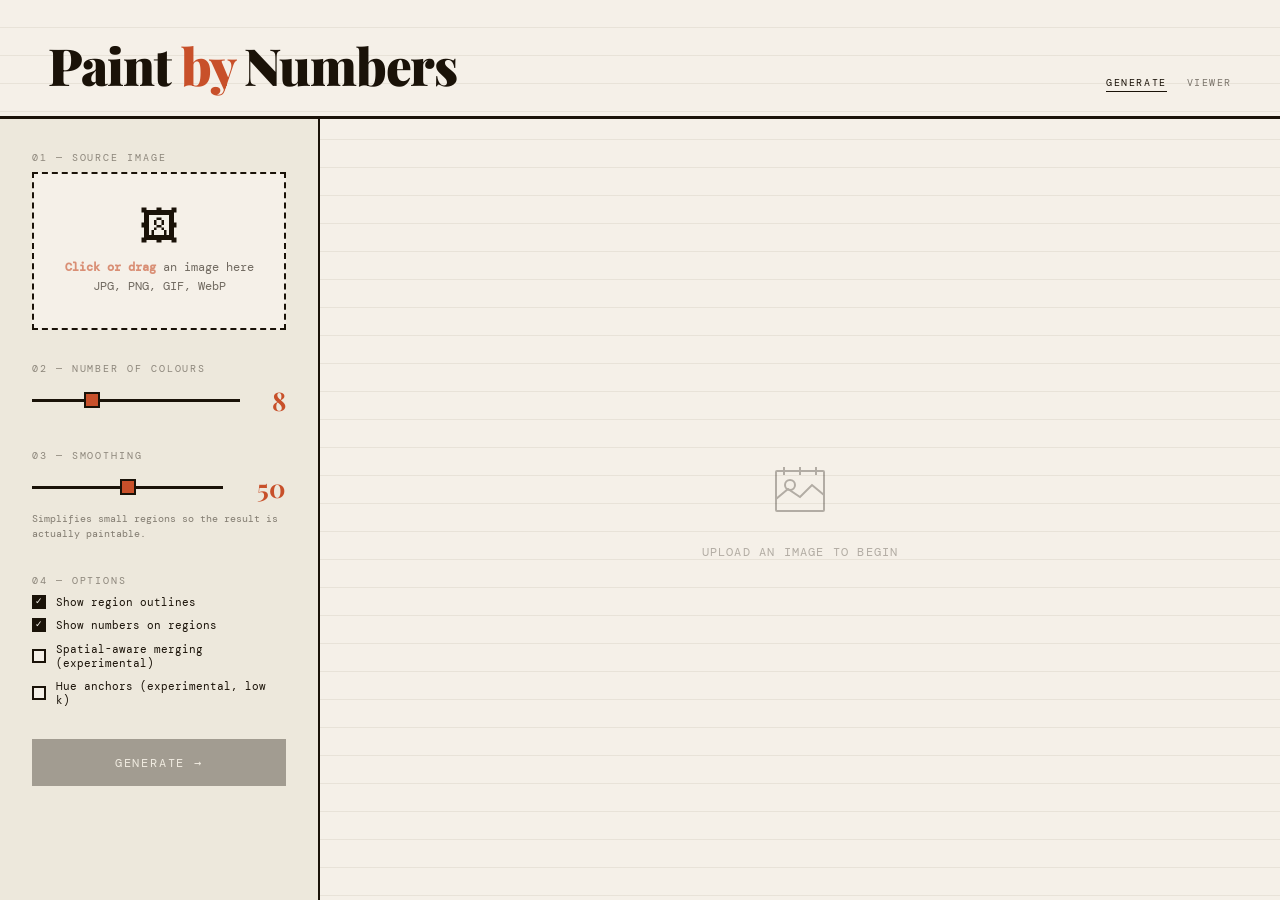
<file: index.html>
<!DOCTYPE html>
<html lang="en">
<head>
<meta charset="UTF-8">
<meta name="viewport" content="width=device-width, initial-scale=1.0">
<title>Paint by Numbers</title>
<link rel="stylesheet" href="style.css">
</head>
<body>

<header>
  <h1>Paint <em>by</em> Numbers</h1>
  <nav class="nav-links">
    <a href="index.html" class="active">Generate</a>
    <a href="viewer.html">Viewer</a>
  </nav>
</header>

<div class="layout">

  <!-- Left panel -->
  <aside class="panel">

    <div>
      <div class="section-label">01 — Source image</div>
      <div class="upload-zone" id="uploadZone">
        <input type="file" id="fileInput" accept="image/*">
        <span class="upload-icon">🖼</span>
        <p><strong>Click or drag</strong> an image here<br>JPG, PNG, GIF, WebP</p>
        <img class="thumb-preview" id="thumbPreview" alt="">
      </div>
    </div>

    <div>
      <div class="section-label">02 — Number of colours</div>
      <div class="slider-row">
        <input type="range" id="colourSlider" min="2" max="24" value="8" step="1">
        <span class="colour-count" id="colourCountDisplay">8</span>
      </div>
    </div>

    <div>
      <div class="section-label">03 — Smoothing</div>
      <div class="slider-row">
        <input type="range" id="smoothSlider" min="0" max="100" value="50" step="1">
        <span class="smooth-label" id="smoothLabelDisplay">50</span>
      </div>
      <p class="hint">Simplifies small regions so the result is actually paintable.</p>
    </div>

    <div>
      <div class="section-label">04 — Options</div>
      <div class="options-stack">
        <label class="option-row">
          <input type="checkbox" id="optOutlines" checked>
          Show region outlines
        </label>
        <label class="option-row">
          <input type="checkbox" id="optNumbers" checked>
          Show numbers on regions
        </label>
        <label class="option-row">
          <input type="checkbox" id="optSpatialMerge">
          Spatial-aware merging (experimental)
        </label>
        <label class="option-row">
          <input type="checkbox" id="optHueAnchors">
          Hue anchors (experimental, low k)
        </label>
      </div>
    </div>

    <button class="btn" id="generateBtn" disabled>Generate →</button>

    <div id="paletteSection" style="display:none">
      <div class="section-label">05 — Colour palette</div>
      <div class="palette-list" id="paletteList"></div>
    </div>

  </aside>

  <!-- Canvas area -->
  <main class="canvas-area" id="canvasArea">

    <div class="empty-state" id="emptyState">
      <svg viewBox="0 0 64 64" fill="none" xmlns="http://www.w3.org/2000/svg">
        <rect x="8" y="12" width="48" height="40" rx="1" stroke="currentColor" stroke-width="2"/>
        <circle cx="22" cy="26" r="5" stroke="currentColor" stroke-width="2"/>
        <path d="M8 40 L20 30 L32 38 L44 26 L56 36" stroke="currentColor" stroke-width="2"/>
        <line x1="16" y1="8" x2="16" y2="16" stroke="currentColor" stroke-width="2"/>
        <line x1="32" y1="8" x2="32" y2="16" stroke="currentColor" stroke-width="2"/>
        <line x1="48" y1="8" x2="48" y2="16" stroke="currentColor" stroke-width="2"/>
      </svg>
      <p>Upload an image to begin</p>
    </div>

    <div class="progress-bar-wrap" id="progressWrap" style="display:none">
      <div class="progress-label" id="progressLabel">Processing…</div>
      <div class="progress-track progress-indeterminate" id="progressTrack">
        <div class="progress-fill" id="progressFill"></div>
      </div>
    </div>

    <div class="canvas-toolbar" id="toolbar" style="display:none">
      <!-- Painted / unpainted toggle -->
      <label class="toggle-pill" title="Toggle between painted preview and blank paint-by-numbers template">
        <input type="checkbox" id="previewToggle" checked>
        <span class="pill-track">
          <span class="pill-thumb"></span>
        </span>
        <span class="pill-labels">
          <span class="pill-option" data-state="off">Blank</span>
          <span class="pill-sep">/</span>
          <span class="pill-option" data-state="on">Painted</span>
        </span>
      </label>
      <div class="toolbar-spacer"></div>
      <button class="btn-sm" id="downloadBtn">↓ Download PNG</button>
    </div>

    <div class="output-wrapper" id="outputWrapper" style="display:none">
      <canvas id="outputCanvas"></canvas>
    </div>

  </main>
</div>

<!-- Hidden working canvas -->
<canvas id="workCanvas" style="display:none"></canvas>

<script src="app.js"></script>
</body>
</html>
</file>
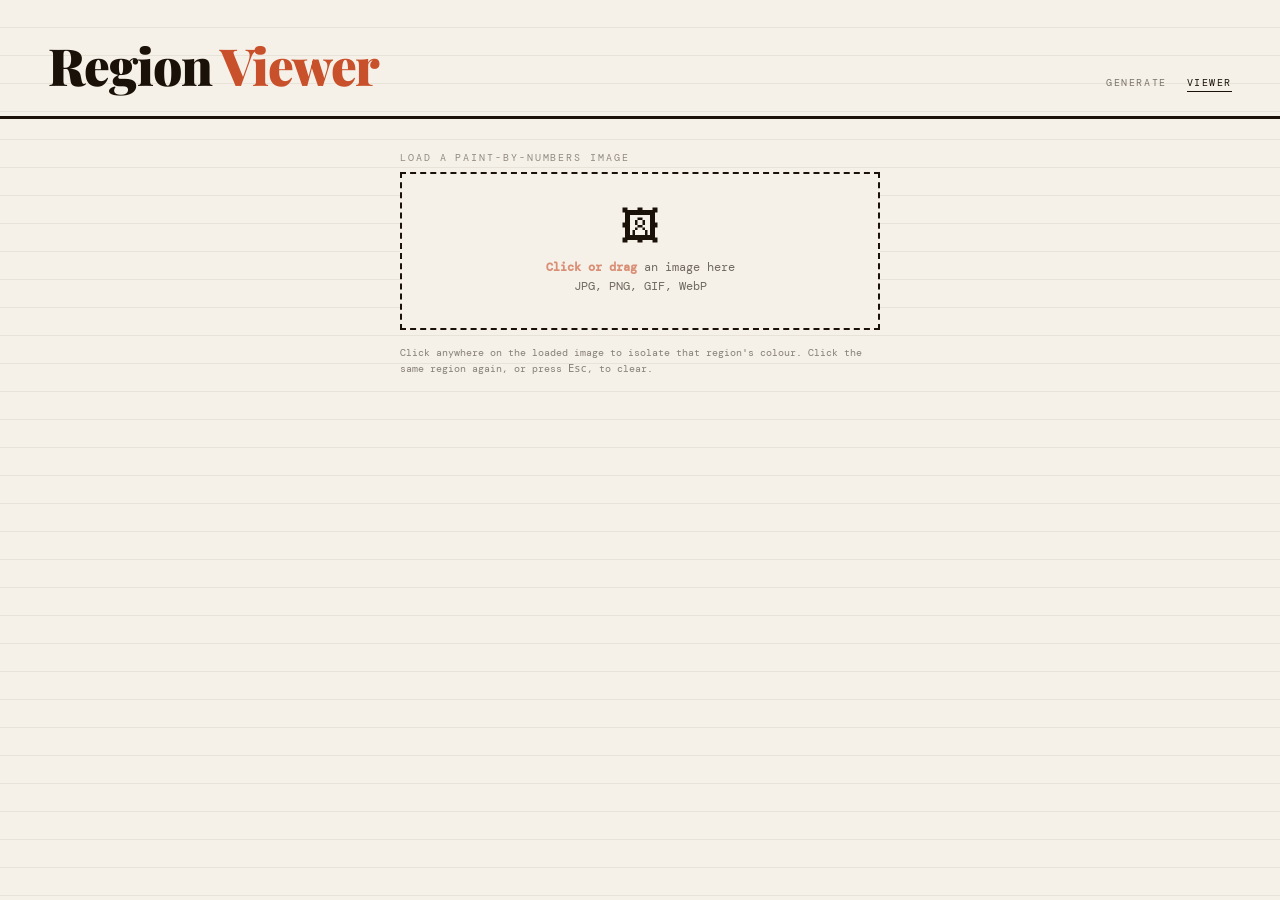
<file: viewer.html>
<!DOCTYPE html>
<html lang="en">
<head>
<meta charset="UTF-8">
<meta name="viewport" content="width=device-width, initial-scale=1.0">
<title>Paint by Numbers — Region Viewer</title>
<link rel="stylesheet" href="style.css">
<style>
  /* Viewer-specific tweaks layered on top of the main stylesheet */
  .viewer-canvas-area {
    padding: 2rem;
    display: flex;
    flex-direction: column;
    align-items: center;
    gap: 1.5rem;
    min-height: 0;
    overflow: auto;
  }
  .viewer-toolbar {
    display: flex;
    align-items: center;
    gap: 1rem;
    width: 100%;
    max-width: 900px;
  }
  .viewer-toolbar .hint {
    font-size: 0.65rem;
    opacity: 0.55;
    margin: 0;
  }
  .viewer-toolbar-spacer { flex: 1; }

  #viewerCanvas {
    display: block;
    max-width: 100%;
    border: 2px solid var(--ink);
    box-shadow: 6px 6px 0 var(--shadow);
    image-rendering: pixelated;
    cursor: crosshair;
    z-index:100;
  }
  #viewerCanvas.no-image { cursor: default; }

  .tolerance-row {
    display: flex;
    align-items: center;
    gap: 0.6rem;
    font-size: 0.65rem;
    letter-spacing: 0.1em;
    text-transform: uppercase;
    opacity: 0.7;
  }
  .tolerance-row input[type=range] {
    width: 110px;
    -webkit-appearance: none;
    appearance: none;
    height: 3px;
    background: var(--ink);
    outline: none;
    cursor: pointer;
  }
  .tolerance-row input[type=range]::-webkit-slider-thumb {
    -webkit-appearance: none;
    appearance: none;
    width: 14px; height: 14px;
    background: var(--accent);
    border: 2px solid var(--ink);
    cursor: pointer;
    border-radius: 0;
  }
  .tolerance-row input[type=range]::-moz-range-thumb {
    width: 14px; height: 14px;
    background: var(--accent);
    border: 2px solid var(--ink);
    cursor: pointer;
    border-radius: 0;
  }
  .tolerance-value {
    font-family: 'Playfair Display', serif;
    font-weight: 700;
    color: var(--accent);
    min-width: 2ch;
    font-size: 1rem;
  }

  .nav-links {
    margin-left: auto;
  }

  .viewer-upload {
    max-width: 480px;
    width: 100%;
    margin: auto;
  }
  .viewer-upload .section-label {
    font-size: 0.6rem;
    letter-spacing: 0.2em;
    text-transform: uppercase;
    opacity: 0.45;
    margin-bottom: 0.5rem;
  }

  .swatch-readout {
    display: inline-flex;
    align-items: center;
    gap: 0.5rem;
    font-size: 0.65rem;
    letter-spacing: 0.1em;
    text-transform: uppercase;
    opacity: 0.85;
  }
  .swatch-readout .swatch {
    width: 22px; height: 22px;
    border: 2px solid var(--ink);
  }
</style>
</head>
<body>

<header>
  <h1>Region <em>Viewer</em></h1>
  <div class="nav-links">
    <a href="index.html">Generate</a>
    <a href="viewer.html" class="active">Viewer</a>
  </div>
</header>

<main class="viewer-canvas-area">

  <!-- Upload state -->
  <div class="viewer-upload" id="uploadState">
    <div class="section-label">Load a paint-by-numbers image</div>
    <div class="upload-zone" id="uploadZone">
      <input type="file" id="fileInput" accept="image/*">
      <span class="upload-icon">🖼</span>
      <p><strong>Click or drag</strong> an image here<br>JPG, PNG, GIF, WebP</p>
    </div>
    <p class="hint" style="margin-top:1rem">
      Click anywhere on the loaded image to isolate that region's colour.
      Click the same region again, or press <kbd>Esc</kbd>, to clear.
    </p>
  </div>

  <!-- Toolbar (shown after upload) -->
  <div class="viewer-toolbar" id="viewerToolbar" style="display:none">
    <button class="btn-sm" id="newImageBtn">↑ New image</button>

    <div class="tolerance-row" title="How tolerant the region-fill is to small colour variation (anti-aliased edges, JPEG noise).">
      <span>Tolerance</span>
      <input type="range" id="toleranceSlider" min="0" max="60" value="12" step="1">
      <span class="tolerance-value" id="toleranceValue">12</span>
    </div>

    <div class="swatch-readout" id="swatchReadout" style="display:none">
      <span>Isolated</span>
      <span class="swatch" id="swatchColour"></span>
      <span id="swatchHex"></span>
    </div>

    <div class="viewer-toolbar-spacer"></div>

    <button class="btn-sm" id="clearBtn" style="display:none">✕ Clear</button>
    <button class="btn-sm" id="downloadBtn" style="display:none">↓ Download PNG</button>
  </div>

  <!-- Canvas -->
  <canvas id="viewerCanvas" class="no-image" style="display:none"></canvas>

</main>

<script src="viewer.js"></script>
</body>
</html>
</file>
<file: style.css>
@import url('https://fonts.googleapis.com/css2?family=DM+Mono:wght@300;400;500&family=Playfair+Display:wght@400;700;900&display=swap');

*, *::before, *::after { box-sizing: border-box; margin: 0; padding: 0; }

:root {
  --ink: #1a1208;
  --paper: #f5f0e8;
  --cream: #ede8dc;
  --accent: #c8502a;
  --accent2: #4a7c59;
  --light-rule: #d4cec0;
  --shadow: rgba(26,18,8,0.12);
}

body {
  background: var(--paper);
  color: var(--ink);
  font-family: 'DM Mono', monospace;
  min-height: 100vh;
  display: flex;
  flex-direction: column;
}

/* Ruled paper lines */
body::before {
  content: '';
  position: fixed;
  inset: 0;
  background-image: repeating-linear-gradient(
    transparent,
    transparent 27px,
    var(--light-rule) 27px,
    var(--light-rule) 28px
  );
  pointer-events: none;
  z-index: 0;
  opacity: 0.4;
}

header {
  position: relative;
  z-index: 1;
  padding: 2.5rem 3rem 1.5rem;
  border-bottom: 3px solid var(--ink);
  display: flex;
  align-items: baseline;
  gap: 1.5rem;
}

header h1 {
  font-family: 'Playfair Display', serif;
  font-size: clamp(2rem, 4vw, 3.2rem);
  font-weight: 900;
  letter-spacing: -0.02em;
  line-height: 1;
}

header h1 em {
  font-style: normal;
  color: var(--accent);
}

header span {
  font-size: 0.7rem;
  letter-spacing: 0.15em;
  text-transform: uppercase;
  opacity: 0.5;
  padding-bottom: 0.3em;
}

/* Top-right nav linking the generate page and the viewer page */
.nav-links {
  margin-left: auto;
  display: flex;
  gap: 1.25rem;
  font-size: 0.65rem;
  letter-spacing: 0.15em;
  text-transform: uppercase;
}
.nav-links a {
  color: var(--ink);
  text-decoration: none;
  opacity: 0.55;
  border-bottom: 1px solid transparent;
  padding-bottom: 2px;
  transition: opacity 0.15s, border-color 0.15s;
}
.nav-links a:hover { opacity: 1; border-bottom-color: var(--accent); }
.nav-links a.active { opacity: 1; border-bottom-color: var(--ink); }

.layout {
  position: relative;
  z-index: 1;
  display: grid;
  grid-template-columns: 320px 1fr;
  gap: 0;
  flex: 1;
}

/* Left panel */
.panel {
  border-right: 2px solid var(--ink);
  padding: 2rem;
  display: flex;
  flex-direction: column;
  gap: 2rem;
  background: var(--cream);
}

.section-label {
  font-size: 0.6rem;
  letter-spacing: 0.2em;
  text-transform: uppercase;
  opacity: 0.45;
  margin-bottom: 0.5rem;
}

/* Upload zone */
.upload-zone {
  border: 2px dashed var(--ink);
  border-radius: 0;
  padding: 2rem 1rem;
  text-align: center;
  cursor: pointer;
  transition: background 0.2s, border-color 0.2s;
  position: relative;
  background: var(--paper);
}
.upload-zone:hover, .upload-zone.drag-over {
  background: #fff;
  border-color: var(--accent);
}
.upload-zone input { display: none; }

.upload-icon {
  display: block;
  font-size: 2.5rem;
  margin-bottom: 0.75rem;
  line-height: 1;
}
.upload-zone p {
  font-size: 0.75rem;
  line-height: 1.6;
  opacity: 0.6;
}
.upload-zone p strong { opacity: 1; color: var(--accent); }

.thumb-preview {
  width: 100%;
  max-height: 150px;
  object-fit: contain;
  margin-top: 0.75rem;
  display: none;
  border: 1px solid var(--light-rule);
}

/* Slider */
.slider-row {
  display: flex;
  align-items: center;
  gap: 0.75rem;
  margin-top: 0.5rem;
}
.slider-row input[type=range] {
  flex: 1;
  -webkit-appearance: none;
  appearance: none;
  height: 3px;
  background: var(--ink);
  outline: none;
  cursor: pointer;
}
.slider-row input[type=range]::-webkit-slider-thumb {
  -webkit-appearance: none;
  appearance: none;
  width: 16px;
  height: 16px;
  background: var(--accent);
  border: 2px solid var(--ink);
  cursor: pointer;
  border-radius: 0;
}
.slider-row input[type=range]::-moz-range-thumb {
  width: 16px;
  height: 16px;
  background: var(--accent);
  border: 2px solid var(--ink);
  cursor: pointer;
  border-radius: 0;
}
.colour-count {
  font-family: 'Playfair Display', serif;
  font-size: 1.6rem;
  font-weight: 700;
  min-width: 2ch;
  text-align: right;
  color: var(--accent);
}

.smooth-label {
  font-family: 'Playfair Display', serif;
  font-size: 1.6rem;
  font-weight: 700;
  min-width: 3ch;
  text-align: right;
  color: var(--accent);
}

.hint {
  font-size: 0.65rem;
  opacity: 0.5;
  margin-top: 0.5rem;
  line-height: 1.4;
}

/* Buttons */
.btn {
  font-family: 'DM Mono', monospace;
  font-size: 0.75rem;
  letter-spacing: 0.15em;
  text-transform: uppercase;
  border: 2px solid var(--ink);
  background: var(--ink);
  color: var(--paper);
  padding: 0.85rem 1.5rem;
  cursor: pointer;
  transition: background 0.15s, color 0.15s, transform 0.1s;
  width: 100%;
}
.btn:hover:not(:disabled) {
  background: var(--accent);
  border-color: var(--accent);
  transform: translateY(-1px);
}
.btn:disabled { opacity: 0.35; cursor: not-allowed; }

/* Options */
.options-stack {
  display: flex;
  flex-direction: column;
  gap: 0.6rem;
}
.option-row {
  display: flex;
  align-items: center;
  gap: 0.6rem;
  font-size: 0.7rem;
  cursor: pointer;
  user-select: none;
}
.option-row input[type=checkbox] {
  -webkit-appearance: none;
  appearance: none;
  width: 14px; height: 14px;
  border: 2px solid var(--ink);
  background: var(--paper);
  cursor: pointer;
  position: relative;
  flex-shrink: 0;
}
.option-row input[type=checkbox]:checked {
  background: var(--ink);
}
.option-row input[type=checkbox]:checked::after {
  content: '✓';
  position: absolute;
  color: var(--paper);
  font-size: 9px;
  top: -1px; left: 1px;
}

/* Colour palette list */
.palette-list {
  display: flex;
  flex-direction: column;
  gap: 0.5rem;
}
.palette-entry {
  display: flex;
  align-items: center;
  gap: 0.75rem;
  font-size: 0.7rem;
  animation: fadeIn 0.3s ease both;
  cursor: pointer;
  padding: 0.3rem 0.4rem;
  margin: -0.3rem -0.4rem;
  transition: background 0.15s, opacity 0.15s;
}
.palette-entry:hover {
  background: rgba(26, 18, 8, 0.05);
}
.palette-entry.dimmed {
  opacity: 0.35;
}
.palette-entry.selected {
  background: rgba(200, 80, 42, 0.08);
}
.palette-entry.selected .swatch {
  outline: 2px solid var(--accent);
  outline-offset: 2px;
}
@keyframes fadeIn {
  from { opacity: 0; transform: translateX(-6px); }
  to   { opacity: 1; transform: none; }
}

.swatch {
  width: 28px; height: 28px;
  border: 2px solid var(--ink);
  flex-shrink: 0;
}
.palette-num {
  font-family: 'Playfair Display', serif;
  font-weight: 700;
  font-size: 1.1rem;
  min-width: 1.4ch;
  color: var(--accent);
}
.palette-hex {
  opacity: 0.55;
  font-size: 0.65rem;
}

/* Main canvas area */
.canvas-area {
  padding: 2rem;
  display: flex;
  flex-direction: column;
  align-items: center;
  justify-content: flex-start;
  gap: 1.5rem;
  min-height: 0;
  overflow: auto;
}

.empty-state {
  margin: auto;
  text-align: center;
  opacity: 0.3;
}
.empty-state svg { width: 64px; height: 64px; margin-bottom: 1rem; }
.empty-state p {
  font-size: 0.75rem;
  letter-spacing: 0.1em;
  text-transform: uppercase;
}

.output-wrapper {
  position: relative;
  display: inline-block;
  max-width: 100%;
}

#outputCanvas {
  display: block;
  max-width: 100%;
  border: 2px solid var(--ink);
  box-shadow: 6px 6px 0 var(--shadow);
  image-rendering: pixelated;
  cursor: pointer;
}

/* Toolbar above the canvas */
.canvas-toolbar {
  display: flex;
  align-items: center;
  gap: 1rem;
  align-self: stretch;
}

.toolbar-spacer { flex: 1; }

.btn-sm {
  font-family: 'DM Mono', monospace;
  font-size: 0.65rem;
  letter-spacing: 0.1em;
  text-transform: uppercase;
  border: 2px solid var(--ink);
  background: transparent;
  color: var(--ink);
  padding: 0.5rem 0.9rem;
  cursor: pointer;
  transition: background 0.15s, color 0.15s;
}
.btn-sm:hover { background: var(--ink); color: var(--paper); }

/* Painted / blank toggle — a dual-labeled pill switch */
.toggle-pill {
  display: inline-flex;
  align-items: center;
  gap: 0.7rem;
  cursor: pointer;
  user-select: none;
}
.toggle-pill input[type=checkbox] {
  position: absolute;
  opacity: 0;
  pointer-events: none;
}

.pill-track {
  position: relative;
  width: 44px;
  height: 22px;
  background: var(--paper);
  border: 2px solid var(--ink);
  transition: background 0.2s;
  flex-shrink: 0;
}
.pill-thumb {
  position: absolute;
  top: 2px;
  left: 2px;
  width: 14px;
  height: 14px;
  background: var(--ink);
  transition: transform 0.2s cubic-bezier(0.4, 0, 0.2, 1), background 0.2s;
}
.toggle-pill input:checked + .pill-track {
  background: var(--accent);
}
.toggle-pill input:checked + .pill-track .pill-thumb {
  transform: translateX(22px);
  background: var(--paper);
}

.pill-labels {
  display: inline-flex;
  gap: 0.35rem;
  font-size: 0.65rem;
  letter-spacing: 0.1em;
  text-transform: uppercase;
  align-items: baseline;
}
.pill-option {
  opacity: 0.3;
  transition: opacity 0.2s, color 0.2s;
}
.pill-sep { opacity: 0.2; }

.toggle-pill input:not(:checked) ~ .pill-labels .pill-option[data-state="off"],
.toggle-pill input:checked ~ .pill-labels .pill-option[data-state="on"] {
  opacity: 1;
  color: var(--accent);
  font-weight: 500;
}

/* Progress bar */
.progress-bar-wrap {
  width: 100%;
  max-width: 400px;
  margin: auto;
  text-align: center;
}
.progress-label {
  font-size: 0.7rem;
  letter-spacing: 0.1em;
  text-transform: uppercase;
  margin-bottom: 0.75rem;
  opacity: 0.6;
}
.progress-track {
  height: 3px;
  background: var(--light-rule);
  position: relative;
  overflow: hidden;
}
.progress-fill {
  height: 100%;
  background: var(--accent);
  width: 0%;
  transition: width 0.1s;
}
.progress-indeterminate .progress-fill {
  width: 40% !important;
  animation: slide 1s linear infinite;
}
@keyframes slide {
  from { transform: translateX(-150%); }
  to   { transform: translateX(350%); }
}

/* Responsive */
@media (max-width: 700px) {
  .layout { grid-template-columns: 1fr; }
  .panel {
    border-right: none;
    border-bottom: 2px solid var(--ink);
  }
  header { padding: 1.5rem; }
}
</file>
